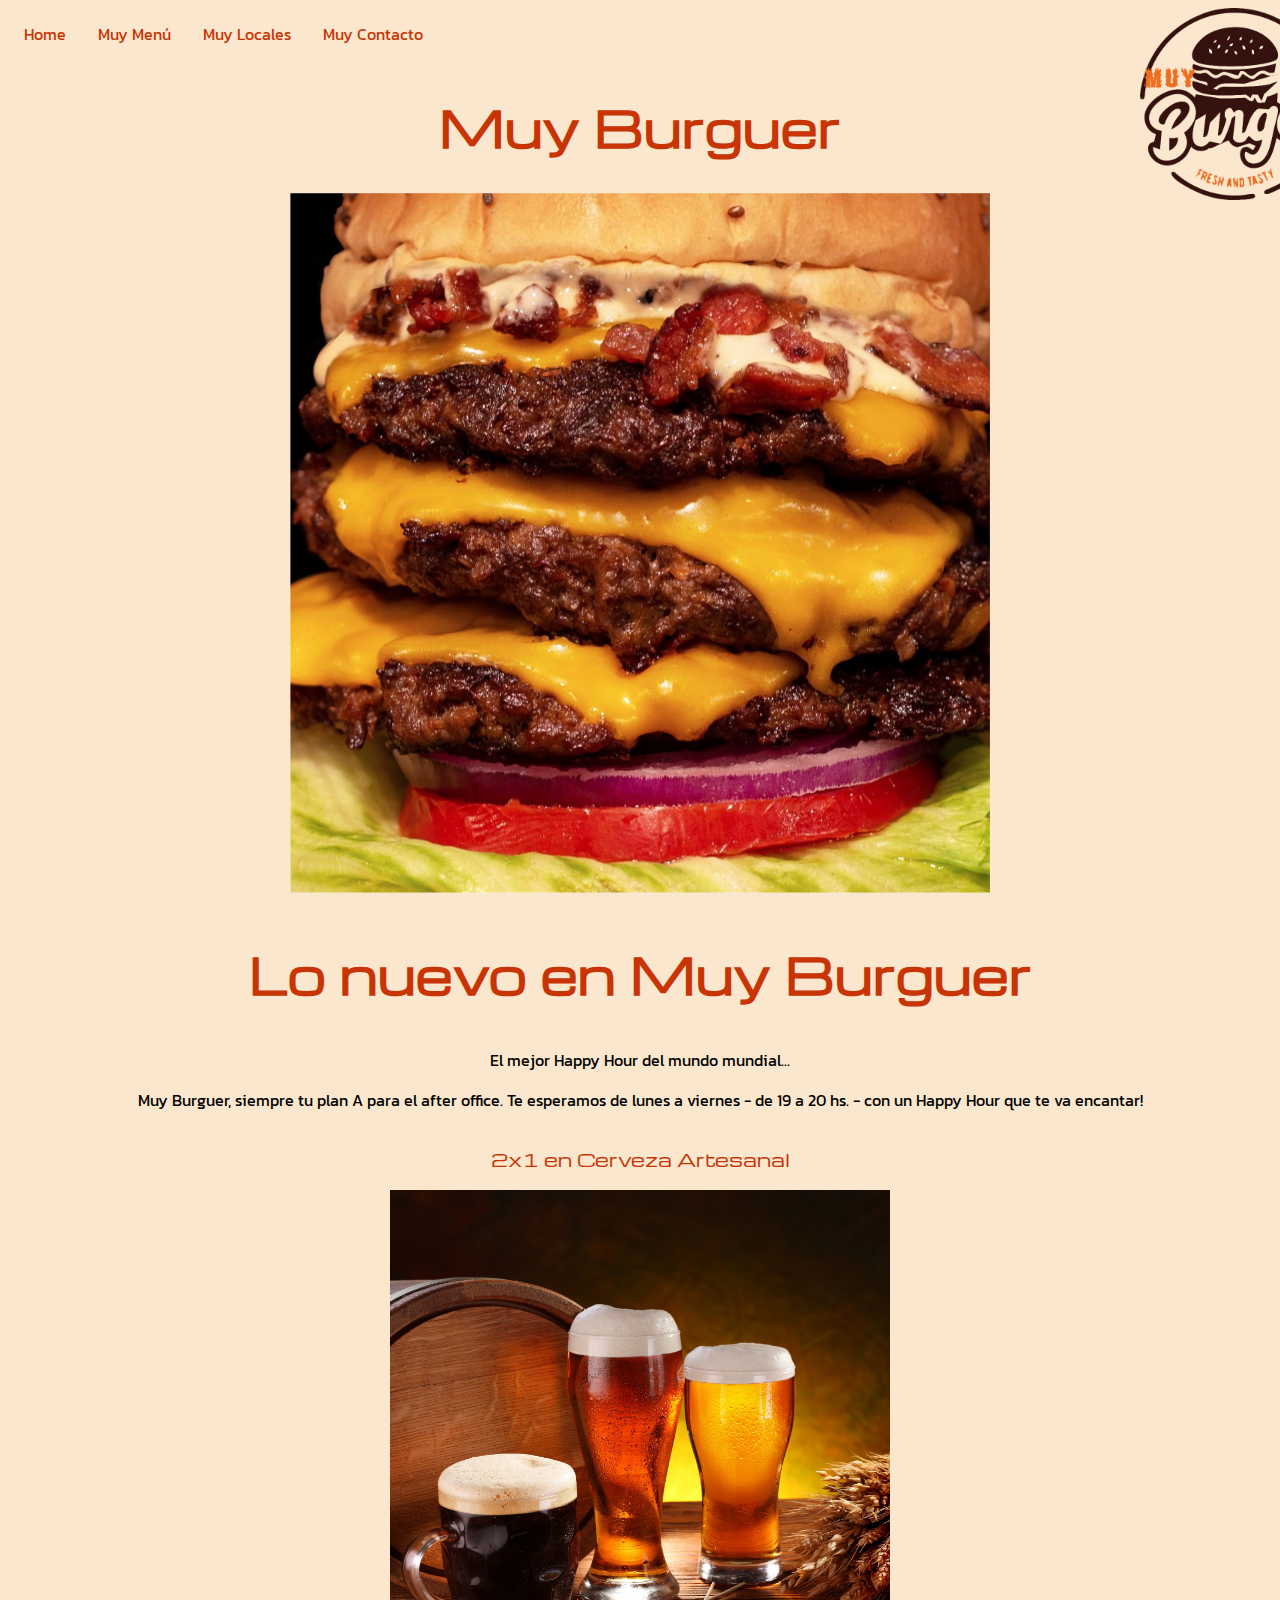
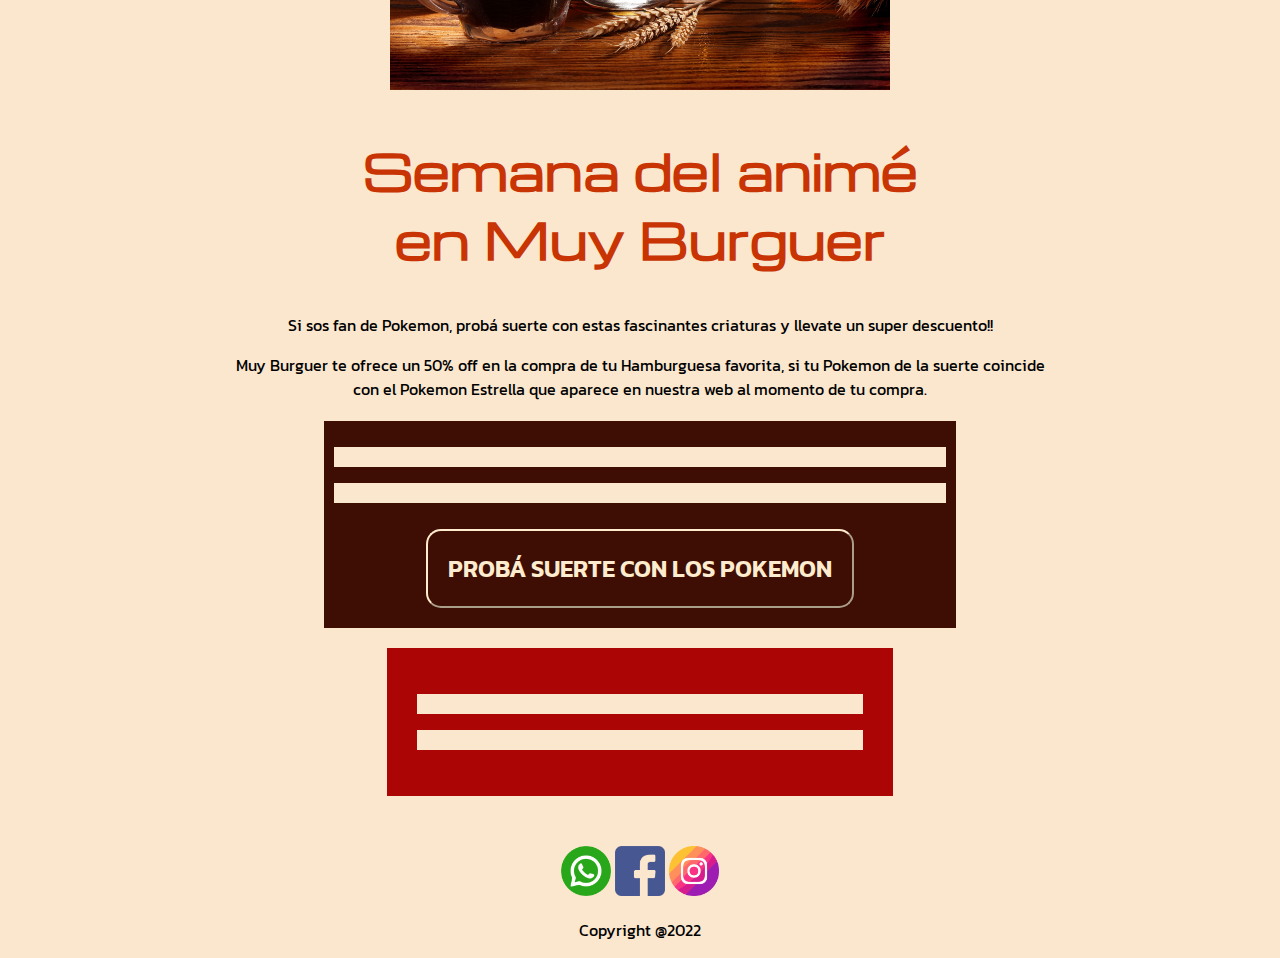
<file: TPwebhamburgueseria/index.html>
<!DOCTYPE html>
<html lang="en">

<head>
    <meta charset="UTF-8">
    <meta http-equiv="X-UA-Compatible" content="IE=edge">
    <meta name="viewport" content="width=device-width, initial-scale=1.0">
    <link rel="preconnect" href="https://fonts.googleapis.com">
    <link rel="preconnect" href="https://fonts.gstatic.com" crossorigin>
    <link rel="apple-touch-icon" sizes="180x180" href="/apple-touch-icon.png">
    <link
        href="https://fonts.googleapis.com/css2?family=Bungee+Spice&family=Kanit:ital,wght@1,200&family=DynaPuff&family=Michroma&display=swap"
        rel="stylesheet">

    <link rel="icon" type="image/png" sizes="32x32" href="./images/favicon.ico">

    <link rel="stylesheet" href="styles.css">
    <title>TpHamburgueseria</title>
</head>
<header>
    <img class="logo" src="./images/android-chrome-192x192.png" alt="">
    <nav>
        <ul>
            <li><a href="index.html">Home</a></li>
            <li><a href="menu.html">Muy Menú</a></li>
            <li><a href="locales.html">Muy Locales</a></li>
            <li><a href="contacto.html">Muy Contacto</a></li>
        </ul>
    </nav>
    <h1>
        Muy Burguer
    </h1>
</header>

<body>
    <main>
        <section>
            <div class="slideshow">

                <div class="mySlides fade">
                    <img src="./images/img1r.jpg" style="width:100%">
                </div>

                <div class="mySlides fade">
                    <img src="./images/img2r.jpg" style="width:100%">
                </div>

                <div class="mySlides fade">
                    <img src="./images/img3r.jpg" style="width:100%">
                </div>
            </div>
        </section>
    </main>
    <section>
        <h2>Lo nuevo en Muy Burguer</h2>
        <p>
            El mejor Happy Hour del mundo mundial...
        </p>
        <p>Muy Burguer, siempre tu plan A para el after office. Te esperamos de lunes a viernes - de 19 a 20 hs. -
            con un Happy Hour que te
            va encantar!
        </p>
        <p class="destacado">
            2x1 en Cerveza Artesanal
        </p>
        <img id="foto" src="images/cerveza-artesanal.jpg">
    </section>
    <section>
        <h2>Semana del animé <br> en Muy Burguer</h2>
        <p>
            Si sos fan de Pokemon, probá suerte con estas fascinantes criaturas y llevate un super descuento!! 
        </p>
        <p>Muy Burguer te ofrece un 50% off en la compra de tu Hamburguesa favorita, si tu Pokemon de la suerte coincide <br> con el Pokemon Estrella que aparece en nuestra web al momento de tu compra.
        </p>
        
        <article id="CajaPokemon">
            <p id="imagenPokemon"></p>
            <p id="nombrePokemon"></p>
            <button onclick="resultado()">PROBÁ SUERTE CON LOS POKEMON</button>
            
        </article>
        <article id="CajaPokemonEstrella">
            <p id="imagenPokemon2"></p>
            <p id="nombrePokemon2"></p>
        </article>

        
        </section>
    <script src="./js/main.js"></script>
</body>
<footer>
    <img src="./images/wp.png" alt="wp" width="50px" height="50px">
    <img src="./images/facebook.png" alt="fb" width="50px" height="50px">
    <img src="./images/instag.png" alt="instg" width="50px" height="50px">
    <p>Copyright @2022</p>

</footer>

</html>
</file>
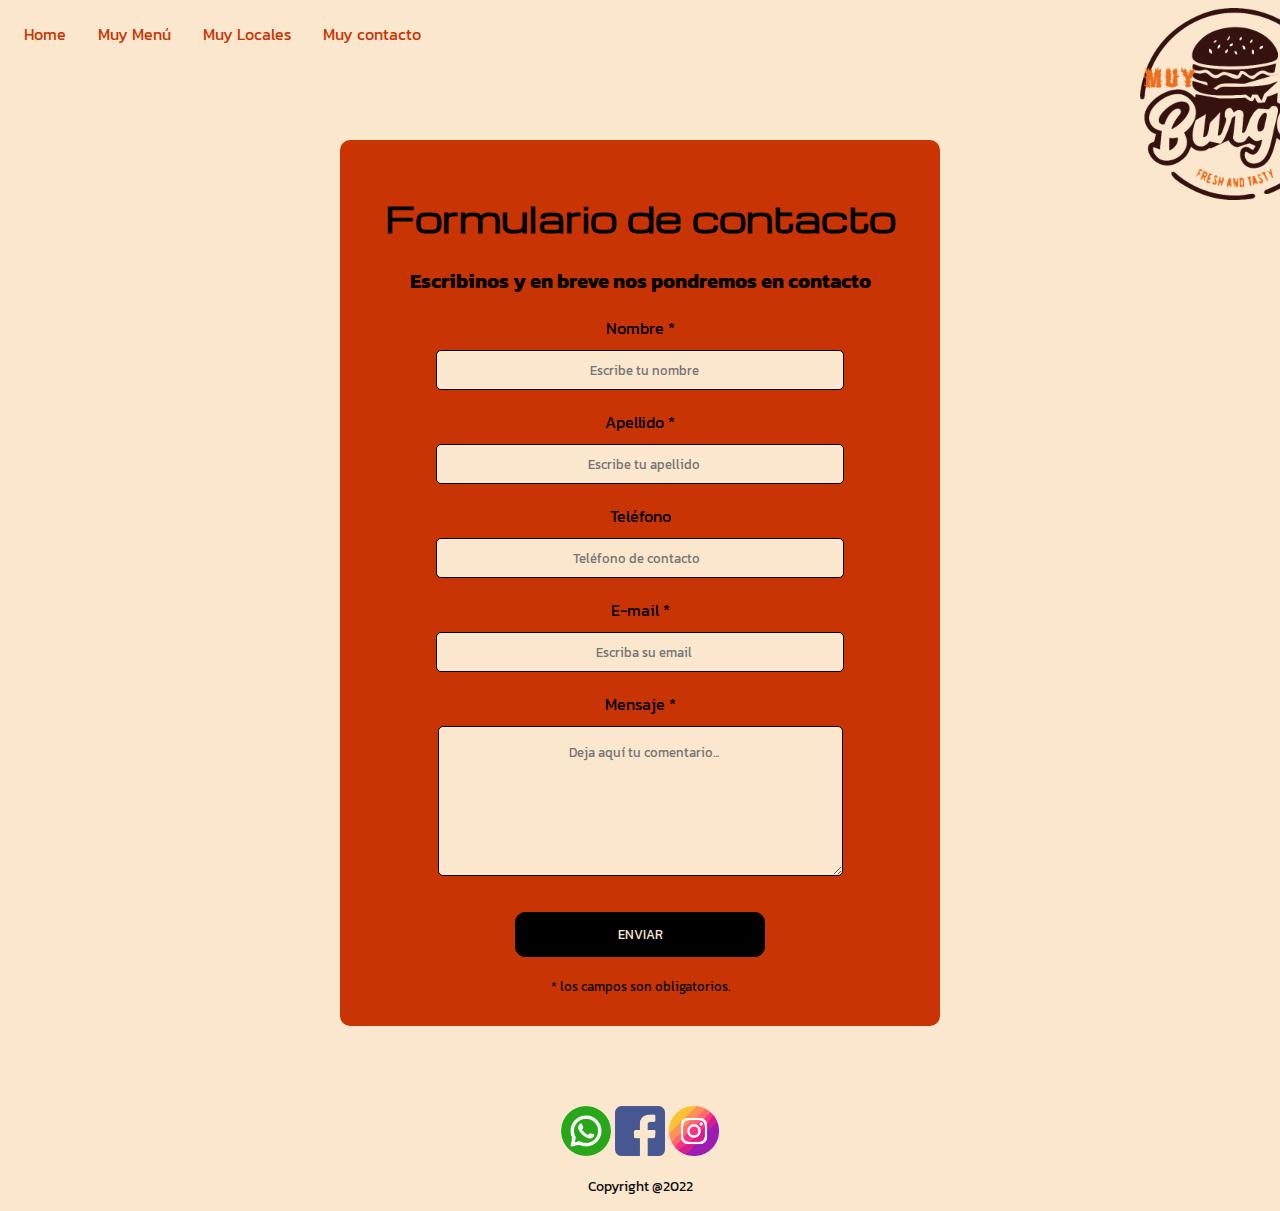
<file: TPwebhamburgueseria/contacto.html>
<!DOCTYPE html>
<html lang="en">

    <head>
        <meta charset="UTF-8">
        <meta http-equiv="X-UA-Compatible" content="IE=edge">
        <meta name="viewport" content="width=device-width, initial-scale=1.0">
        <link rel="preconnect" href="https://fonts.googleapis.com">
        <link rel="preconnect" href="https://fonts.gstatic.com" crossorigin>
        <link rel="apple-touch-icon" sizes="180x180" href="/apple-touch-icon.png">
        <link
            href="https://fonts.googleapis.com/css2?family=Bungee+Spice&family=Kanit:ital,wght@1,200&family=DynaPuff&family=Michroma&display=swap"
            rel="stylesheet">
    
        <link rel="icon" type="image/png" sizes="32x32" href="./images/favicon.ico">
    
        <link rel="stylesheet" href="styles.css">
    <link rel="stylesheet" href="stylecontact.css" />
    <title>TpHamburgueseria</title>
</head>

<body>
    <header>
        <img class="logo" src="./images/android-chrome-192x192.png" alt="">
        <nav>
            <ul>
                <li><a href="index.html">Home</a></li>
                <li><a href="menu.html">Muy Menú</a></li>
                <li><a href="locales.html">Muy Locales</a></li>
                <li><a href="contacto.html">Muy contacto</a></li>
            </ul>
        </nav>
    </header>
    <div class="formulario" id="section2">
        <h1>Formulario de contacto</h1>
        <h3>Escribinos y en breve nos pondremos en contacto</h3>
        <form action="action-form" method="post">
            <div class="datos">
                <div class="datos">
                    <label for="nombre" >Nombre <span class="obligatorio">*</span></label>
                    <input type="text" name="nombre" id="usuario" placeholder="Escribe tu nombre" required="required">
                </div>
                <div class="datos">
                    <label for="apellido">Apellido <span class="obligatorio">*</span></label>
                    <input type="text" name="apellido" id="apellido" placeholder="Escribe tu apellido" required="required">
                </div>
                <div class="datos">
                    <div class="datos">
                        <label class="teléfono">Teléfono</label>
                        <input type="number" name="phone" id="phone" placeholder="Teléfono de contacto">
                    </div>
                </div>
                <div class="datos">
                    <label class="Email">E-mail <span class="obligatorio">*</span></label>
                    <input type="email" name="email" id="email" placeholder="Escriba su email" required="required">
                </div>
                <div class="datos">
                    <label for="mensaje" required="required">Mensaje
                        <span class="obligatorio">*</span>
                    </label>
                    <textarea name="introducir_mensaje" class="texto_mensaje" id="mensaje" required="required"
                        placeholder="Deja aquí tu comentario..."></textarea>
                </div>
                <input id="botonEnviar" type="button" value="ENVIAR" onclick="enviar()">
                <div class="aviso">
                    <span class="obligatorio"> * </span>los campos son obligatorios.
                </div>
            </div>
        </form action="action-form" method="post">
    </div>


    <script src="./js/contacto.js"></script>
</body>
<footer>
    <img src="./images/wp.png" alt="wp" width="50px" height="50px">
    <img src="./images/facebook.png" alt="fb" width="50px" height="50px">
    <img src="./images/instag.png" alt="instg" width="50px" height="50px">
    <p>Copyright @2022</p>

</footer>

</html>
</file>
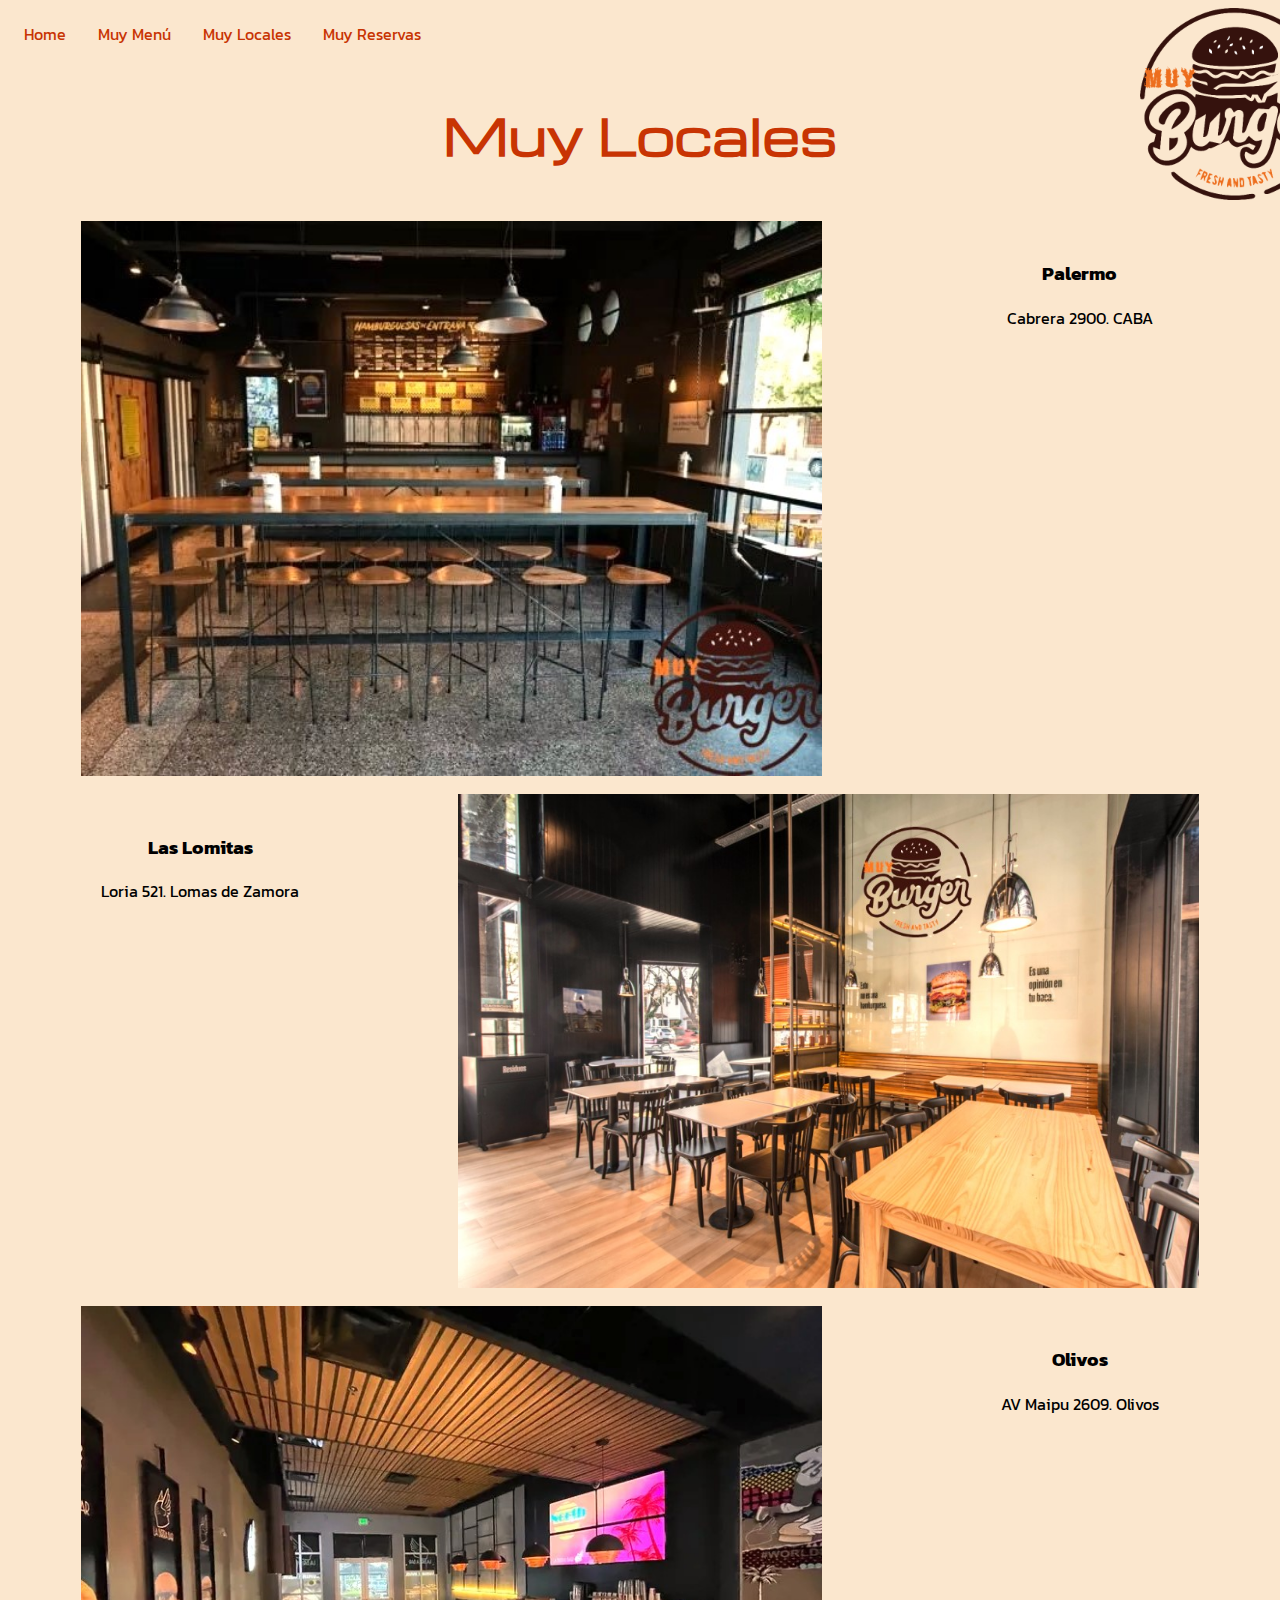
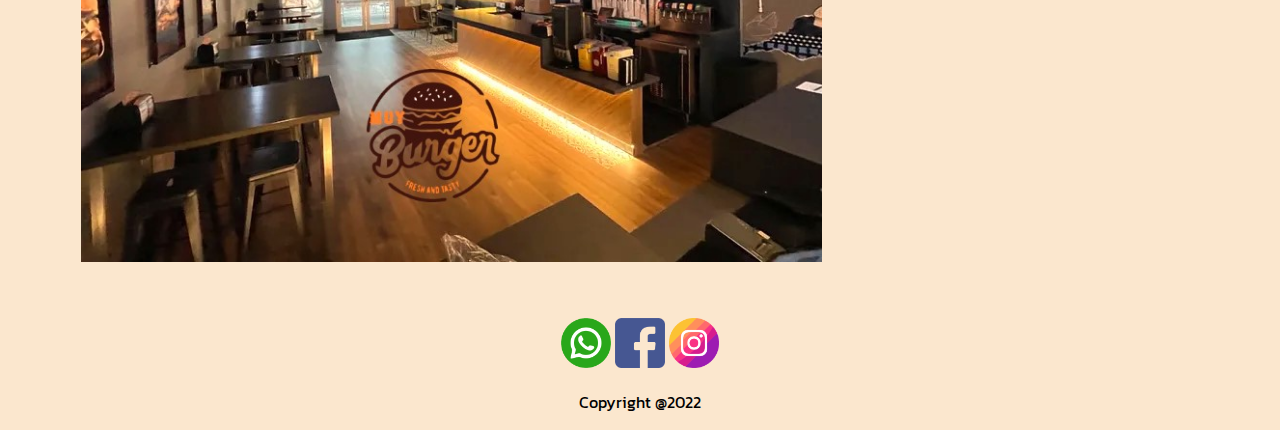
<file: TPwebhamburgueseria/locales.html>
<!DOCTYPE html>
<html lang="en">

<head>
    <meta charset="UTF-8">
    <meta http-equiv="X-UA-Compatible" content="IE=edge">
    <meta name="viewport" content="width=device-width, initial-scale=1.0">
    <link rel="preconnect" href="https://fonts.googleapis.com">
    <link rel="preconnect" href="https://fonts.gstatic.com" crossorigin>
    <link rel="apple-touch-icon" sizes="180x180" href="/apple-touch-icon.png">
    <link
        href="https://fonts.googleapis.com/css2?family=Bungee+Spice&family=Kanit:ital,wght@1,200&family=DynaPuff&family=Michroma&display=swap"
        rel="stylesheet">

    <link rel="icon" type="image/png" sizes="32x32" href="./images/favicon.ico">

    <link rel="stylesheet" href="styles.css">
    <title>TpHamburgueseria</title>
</head>
<header>
    <img class="logo" src="./images/android-chrome-192x192.png" alt="">
    <nav>
        <ul>
            <li><a href="index.html">Home</a></li>
            <li><a href="menu.html">Muy Menú</a></li>
            <li><a href="locales.html">Muy Locales</a></li>
            <li><a href="contacto.html">Muy Reservas</a></li>
        </ul>
    </nav>
    <h2>Muy Locales</h2>
</header>

<body>
    <div class="flexcontainer">
        <div class="fila">
            <div class="columnafoto">
                <img src="./images/palermo.jpg" alt=" Palermo" style="width:85%">
            </div>
            <div class="columnatexto">
                <h3>Palermo</h3>
                <p> Cabrera 2900. CABA </p>
                <iframe
                    src="https://www.google.com/maps/embed?pb=!1m18!1m12!1m3!1d3284.282382366178!2d-58.4074114!3d-34.5970203!2m3!1f0!2f0!3f0!3m2!1i1024!2i768!4f13.1!3m3!1m2!1s0x95bcca8fb0900ddd%3A0x975171651558203c!2sJos%C3%A9%20A.%20Cabrera%202900%2C%20C1186%20CABA!5e0!3m2!1ses!2sar!4v1665782954936!5m2!1ses!2sar"
                    width="60%" height="60%" style="border:0;" allowfullscreen="" loading="lazy"
                    referrerpolicy="no-referrer-when-downgrade"></iframe>
            </div>
        </div>
    </div>
    <div class="fila">
        <div class="columnatexto">
            <h3>Las Lomitas
            </h3>
            <p> Loria 521. Lomas de Zamora</p>
            <iframe
                src="https://www.google.com/maps/embed?pb=!1m18!1m12!1m3!1d3277.734246905649!2d-58.4048019!3d-34.7622867!2m3!1f0!2f0!3f0!3m2!1i1024!2i768!4f13.1!3m3!1m2!1s0x95bcd292bd3cb9eb%3A0x5cb70baf98965b8b!2sLoria%20521%2C%20B1832IXL%20Lomas%20de%20Zamora%2C%20Provincia%20de%20Buenos%20Aires!5e0!3m2!1ses!2sar!4v1665790407397!5m2!1ses!2sar"
                width="60%" height="60%" style="border:0;" allowfullscreen="" loading="lazy"
                referrerpolicy="no-referrer-when-downgrade"></iframe>

        </div>
        <div class="columnafoto">
            <img src="./images/Las Lomitas.jpg" alt="Lomitas" style="width:85%">
        </div>

    </div>
    <div class="fila">
        <div class="columnafoto">
            <img src="images/Olivos.jpg" alt="Olivos" style="width:85%">
        </div>
        <div class="columnatexto" >
            <h3>Olivos </h3>
            <p> AV Maipu 2609. Olivos </p>
            <iframe
                src="https://www.google.com/maps/embed?pb=!1m18!1m12!1m3!1d3287.6725722560996!2d-58.49028920000001!3d-34.5111843!2m3!1f0!2f0!3f0!3m2!1i1024!2i768!4f13.1!3m3!1m2!1s0x95bcb13e60d6d9e1%3A0xfe86a4262f60e9b8!2sAAG%2C%20Av.%20Maip%C3%BA%202609%2C%20B1636%20Olivos%2C%20Provincia%20de%20Buenos%20Aires!5e0!3m2!1ses!2sar!4v1665791089913!5m2!1ses!2sar"
                width="60%" height="60%" style="border:0;" allowfullscreen="" loading="lazy"
                referrerpolicy="no-referrer-when-downgrade"></iframe>

        </div>




    </div>



    <script src="./js/main.js"></script>
</body>
<footer>
    <img src="./images/wp.png" alt="wp" width="50px" height="50px">
    <img src="./images/facebook.png" alt="fb" width="50px" height="50px">
    <img src="./images/instag.png" alt="instg" width="50px" height="50px">
    <p>Copyright @2022</p>

</footer>
</file>
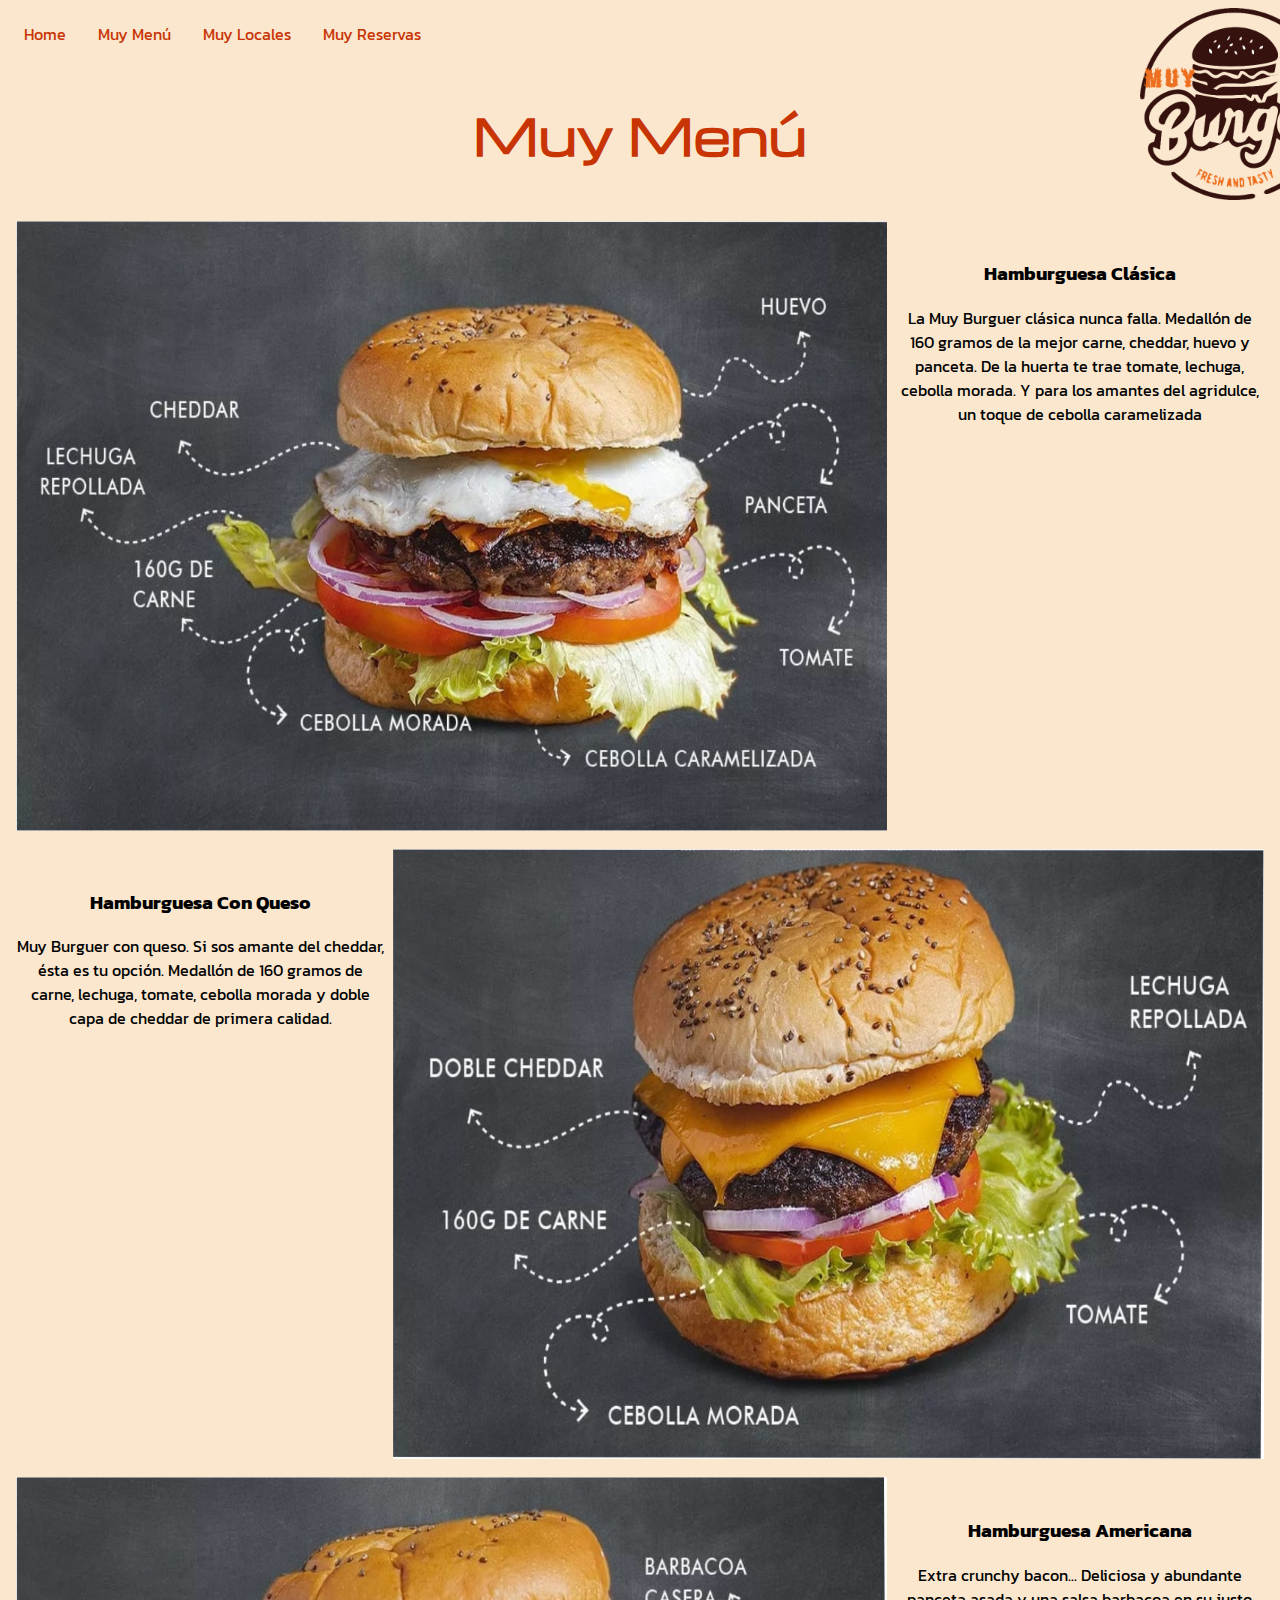
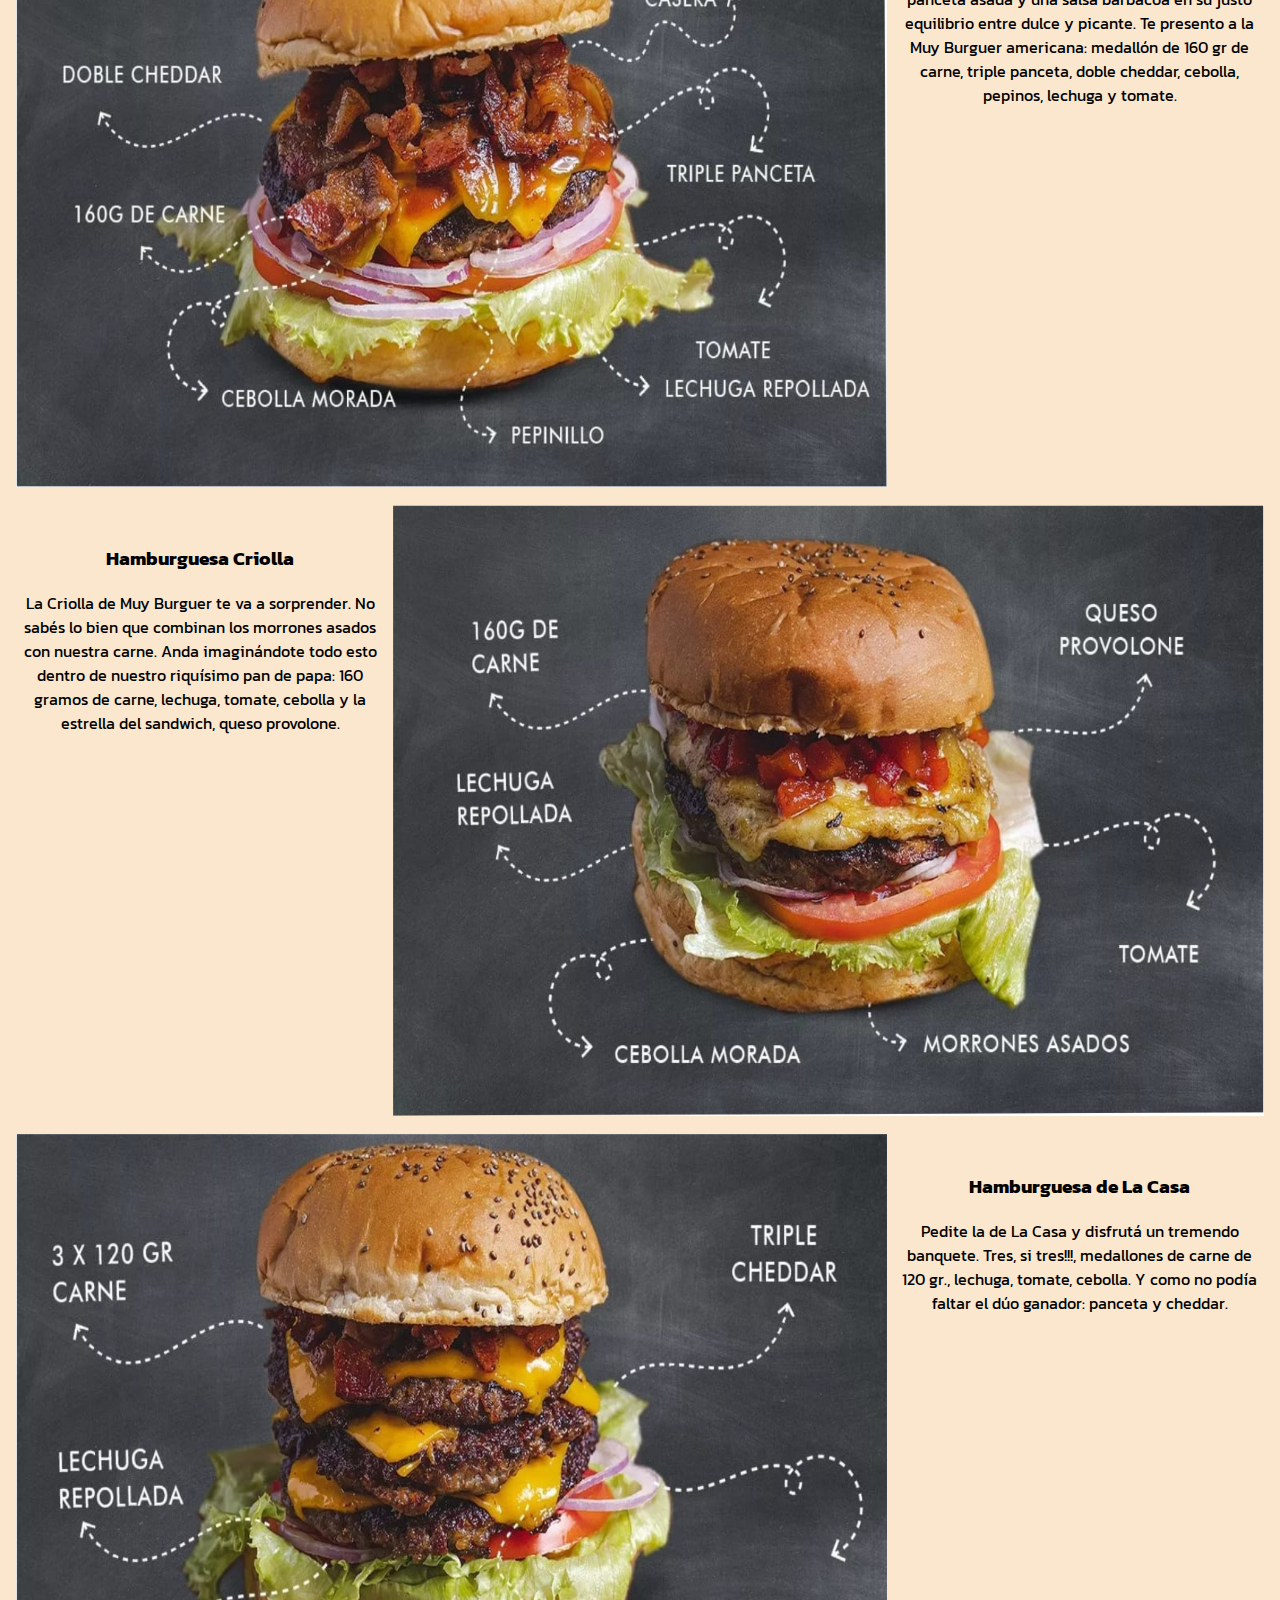
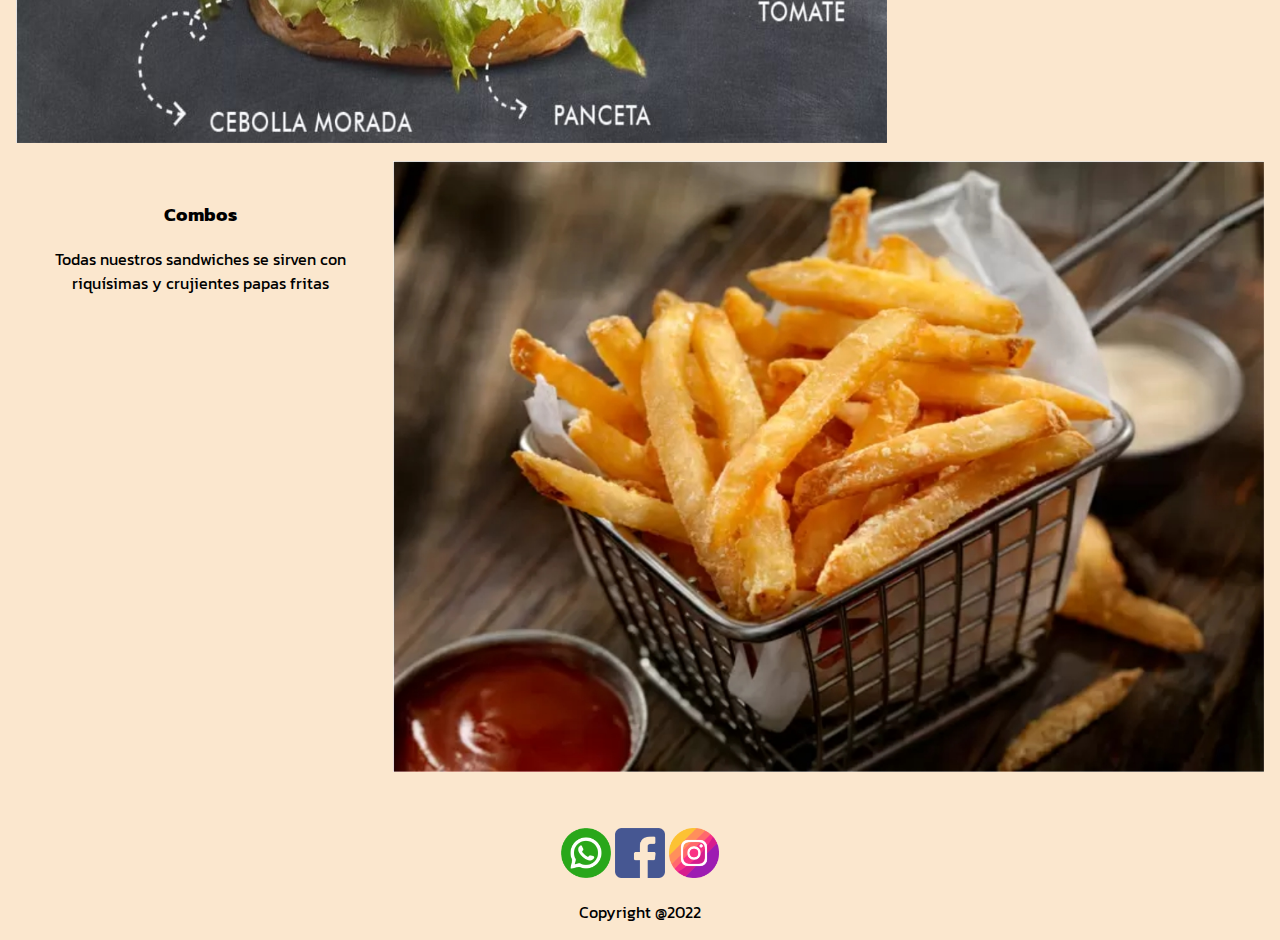
<file: TPwebhamburgueseria/menu.html>
<!DOCTYPE html>
<html lang="en">

    <head>
        <meta charset="UTF-8">
        <meta http-equiv="X-UA-Compatible" content="IE=edge">
        <meta name="viewport" content="width=device-width, initial-scale=1.0">
        <link rel="preconnect" href="https://fonts.googleapis.com">
        <link rel="preconnect" href="https://fonts.gstatic.com" crossorigin>
        <link rel="apple-touch-icon" sizes="180x180" href="/apple-touch-icon.png">
        <link
            href="https://fonts.googleapis.com/css2?family=Bungee+Spice&family=Kanit:ital,wght@1,200&family=DynaPuff&family=Michroma&display=swap"
            rel="stylesheet">
    
        <link rel="icon" type="image/png" sizes="32x32" href="./images/favicon.ico">
    
        <link rel="stylesheet" href="styles.css">
        <title>TpHamburgueseria</title>
    </head>
    <header>
        <img class="logo" src="./images/android-chrome-192x192.png" alt="">
        <nav>
            <ul>
                <li><a href="index.html">Home</a></li>
                <li><a href="menu.html">Muy Menú</a></li>
                <li><a href="locales.html">Muy Locales</a></li>
                <li><a href="contacto.html">Muy Reservas</a></li>
            </ul>
        </nav>
    <h2>Muy Menú</h2>
</header>

<body>
    <div class="flexcontainer">
        <div class="fila">
            <div class="columnafoto">
                <img src="./images/menu1.jpg" alt="clasica" style="width:100%">
            </div>
            <div class="columnatexto">
                <h3>Hamburguesa Clásica</h3>
                <p>La Muy Burguer clásica nunca falla. Medallón de 160 gramos de la mejor carne, cheddar, huevo y
                    panceta.
                    De la huerta te trae tomate, lechuga, cebolla morada. Y para los amantes del agridulce, un toque de
                    cebolla caramelizada </p>
            </div>
        </div>
    </div>
    <div class="fila">

        <div class="columnatexto">
            <h3>Hamburguesa Con Queso</h3>
            <p>Muy Burguer con queso. Si sos amante del cheddar, ésta es tu opción. Medallón de 160 gramos de carne,
                lechuga, tomate, cebolla morada y doble capa de cheddar de primera calidad. </p>
        </div>
        <div class="columnafoto">
            <img src="./images/menu2.jpg" alt="conQueso" style="width:100%">
        </div>
    </div>

    <div class="fila">
        <div class="columnafoto">
            <img src="./images/menu3.jpg" alt="americana" style="width:100%">
        </div>
        <div class="columnatexto">
            <h3>Hamburguesa Americana</h3>
            <p>Extra crunchy bacon... Deliciosa y abundante panceta asada y una salsa barbacoa en su justo equilibrio
                entre
                dulce y picante. Te presento a la Muy Burguer americana: medallón de 160 gr de carne, triple panceta,
                doble cheddar, cebolla, pepinos, lechuga y tomate.</p>
        </div>
    </div>
    <div class="fila">

        <div class="columnatexto">
            <h3>Hamburguesa Criolla</h3>
            <p>La Criolla de Muy Burguer te va a sorprender. No sabés lo bien que combinan los morrones asados con
                nuestra carne. Anda imaginándote todo esto dentro de nuestro riquísimo pan de papa: 160 gramos de carne,
                lechuga, tomate, cebolla y la estrella del sandwich, queso provolone. </p>
        </div>
        <div class="columnafoto">
            <img src="./images/menu4.jpg" alt="criolla" style="width:100%">
        </div>
    </div>
    <div class="fila">

        <div class="columnafoto">
            <img src="./images/menu5.jpg" alt="deLaCasa" style="width:100%">
        </div>
        <div class="columnatexto">
            <h3>Hamburguesa de La Casa</h3>
            <p>Pedite la de La Casa y disfrutá un tremendo banquete. Tres, si tres!!!, medallones de carne de 120 gr.,
                lechuga, tomate, cebolla. Y como no podía faltar el dúo ganador: panceta y cheddar. </p>
        </div>
    </div>
    <div class="fila">


        <div class="columnatexto">
            <h3>Combos</h3>
            <p>Todas nuestros sandwiches se sirven con riquísimas y crujientes papas fritas</p>
        </div>
        <div class="columnafoto">
            <img src="./images/menu6.jpg" alt="papa" style="width:100%">
        </div>
    </div>
    </div>

    </ul>

    <script src="./js/main.js"></script>
</body>
<footer>
    <img src="./images/wp.png" alt="wp" width="50px" height="50px">
    <img src="./images/facebook.png" alt="fb" width="50px" height="50px">
    <img src="./images/instag.png" alt="instg" width="50px" height="50px">
    <p>Copyright @2022</p>

</footer>
</file>
<file: TPwebhamburgueseria/styles.css>
*{
    font-family: 'Kanit', sans-serif;;
    text-align: center;
    background-color: rgb(251, 231, 206);
    box-sizing:border-box;
}
h1, h2{font-family: 'Michroma', sans-serif;
color: rgb(200, 52, 3);    
text-align: center;
font-size: 3em;

    
}
.destacado {font-family: 'Michroma', sans-serif;
    color: rgb(200, 52, 3); 
    width: 67%;
    display: inline-block;
    text-align: center;
    font-size: large;
    position: relative;
    animation: promo 10s linear 2s infinite alternate;
  }
  @keyframes promo {
    0%   {left:0px; top:0px;}
    50%  {left:0px; top:520px;}
    100% {left:0px; top:0px;}
  }
 
.logo{
  position: fixed;
  text-align: end;
  margin-top: 0vw;
  margin-left: 500px;
}
.slideshow {
  max-width: 700px;
  position: relative;
  margin: auto;
}

.mySlides {
    display: none;
}

.fade {
  animation-name: fade;
  animation-duration: 2.5s;
}

@keyframes fade {
  from {opacity: .4}
  to {opacity: 1}
}
ul {
    list-style-type: none;
    margin: 0;
    padding: 0;
    overflow: hidden;
    background-color: none;
  }
  
  li {
    float: left;
  }
  
  li a {
    display: block;
    color: rgb(200, 52, 3);
    text-align: center;
    padding: 14px 16px;
    text-decoration: none;
  }
  
  li a:hover {
    background-color: rgb(200, 52, 3);
    color: rgb(251, 231, 206);
  }
  footer{
    display: block;
    text-align: center;
    margin-top: 50px;
    }
  #foto{
width: 500px;
height: 500px;}


      .fila{
        display: flex;
        flex-wrap: wrap;
        padding: 0 4px;
        
      }
      
      
      .columnafoto {
        flex: 70%;
        max-width: 70%;
        padding: 0 4px;
        margin-top: 12px;
        vertical-align: bottom;
      }
      .columnatexto {
        flex: 30%;
        max-width: 30%;
        padding: 20px 4px;
        margin-top: 12px;
        vertical-align: bottom;
      }
      
           @media screen and (max-width: 800px) {
          .columnafoto {
            flex: 50%;
            max-width: 50%;
            padding: 0 4px;
            margin-top: 12px;
            vertical-align: bottom;
          }
          .columnatexto {
            flex: 50%;
            max-width: 50%;
            padding: 0 4px;
            margin-top: 12px;
            vertical-align: bottom;
          }
        
      }
     
      @media screen and (max-width: 640px) {
        .columnafoto {
          flex: 40%;
          max-width: 40%;
          padding: 20px 4px;
          margin-top: 12px;
          vertical-align: bottom;
        }
        .columnatexto {
          flex: 60%;
          max-width: 60%;
          padding: 0 4px;
          margin-top: 12px;
          vertical-align: bottom;
          font-size: smaller;
        }
      }
      
      #CajaPokemon {
        background-color: rgb(62, 13, 3);
        padding:10px;
        margin: 20px auto;
        width: 50%;
    }

    #nombrePokemon, #imagenPokemon {
        padding: 10px;
        background-color:rgb(251, 231, 206);
        
    }

    button {
     color: blanchedalmond;
     border-radius: 15px;
     border-color: blanchedalmond;
font-size: 1.5em;
font-weight: 600;      
        background-color:rgb(62, 13, 3);
        margin: 10px auto;
        padding: 20px;
    }
    #CajaPokemonEstrella {
      background-color: rgb(171, 5, 5);
      padding:30px;
      margin: 10px auto;
      width: 40%;
  }

  #nombrePokemon2, #imagenPokemon2 {
      padding: 10px;
        }
</file>
<file: TPwebhamburgueseria/stylecontact.css>
*{
    font-family: 'Kanit', sans-serif;;
    text-align: center;
    /* background-color: rgb(251, 231, 206); */
    box-sizing:border-box;
}

h1, h2{font-family: 'Michroma', sans-serif;
color: rgb(200, 52, 3);    
text-align: center;
font-size: 3em;
}

body {
    background-color:  rgb(251, 231, 206);
}

.formulario {
    width: 600px; 
    height: auto;
    margin: 80px auto;
    border-radius: 10px;  
    padding: 30px 30px;
    background-color: rgb(200, 52, 3);
}

form {
    display: block;
    margin-top: 0em;
}

form .datos {
    background-color: rgb(200, 52, 3);
}

.obligatorio {
    background-color: rgb(200, 52, 3);
}

.aviso {
    background-color: rgb(200, 52, 3);
}

input{
    background-color: rgb(251, 231, 206);; 
    width: 408px; 
    height: 40px; 
    border-radius: 5px;  
    border-style: solid; 
    border-width: 1px; 
    border-color: black; 
    margin-top: 10px;  
    padding-left: 10px;
    margin-bottom: 20px;
}

textarea{
    background-color: rgb(251, 231, 206);; 
    width: 405px; 
    height: 150px; 
    border-radius: 5px;  
    border-style: solid; 
    border-width: 1px; 
    border-color: black; 
    margin-top: 10px;  
    padding-left: 10px;
    margin-bottom: 20px; 
    padding-top: 15px;
}

label{
    background-color: #fbfbfb;
    display: block; 
    float: center;
    background-color:  rgb(200, 52, 3);
}

#botonEnviar{
    height: 45px; 
    padding-left: 5px;
    padding-right: 5px;   
    margin-bottom: 20px; 
    margin-top: 10px;   
    text-transform: uppercase;
    color: rgb(251, 231, 206); 
    background-color: black; 
    border-style: solid; 
    border-radius: 10px;  
    width: 250px;   
    cursor: pointer;
}

  
.aviso{
    font-size: 13px;  
    color: #0e0e0e;  
}
  
h1{
    font-size: 35px; 
    color: black;
    text-align: center;
    background-color:  rgb(200, 52, 3);
} 
  
h3{
    font-size: 20px; 
    padding-bottom: 0px;
    color: black;
    background-color:  rgb(200, 52, 3);
}
  
  
p{
    background-color: rgb(251, 231, 206);
    font-size: 14px; 
    color: #0e0e0e; 
}

.formulario input:focus{
    background-color: rgb(251, 231, 206);
    outline:0;
    border: 1px solid rgb(251, 231, 206);
}
   
   
.formulario textarea:focus{
    background-color: rgb(251, 231, 206);
    outline:0;
    border: 3px solid rgb(251, 231, 206);
}

ul {
    list-style-type: none;
    margin: 0;
    padding: 0;
    overflow: hidden;
    background-color: none;
}
  
li {
    float: left;
}
  
li a {
    display: block;
    color: rgb(200, 52, 3);
    text-align: center;
    padding: 14px 16px;
    text-decoration: none;
}
  
li a:hover {
    background-color: rgb(200, 52, 3);
    color: rgb(251, 231, 206);
}

footer{
    display: block;
    text-align: center;
    margin-top: 50px;
}
</file>
